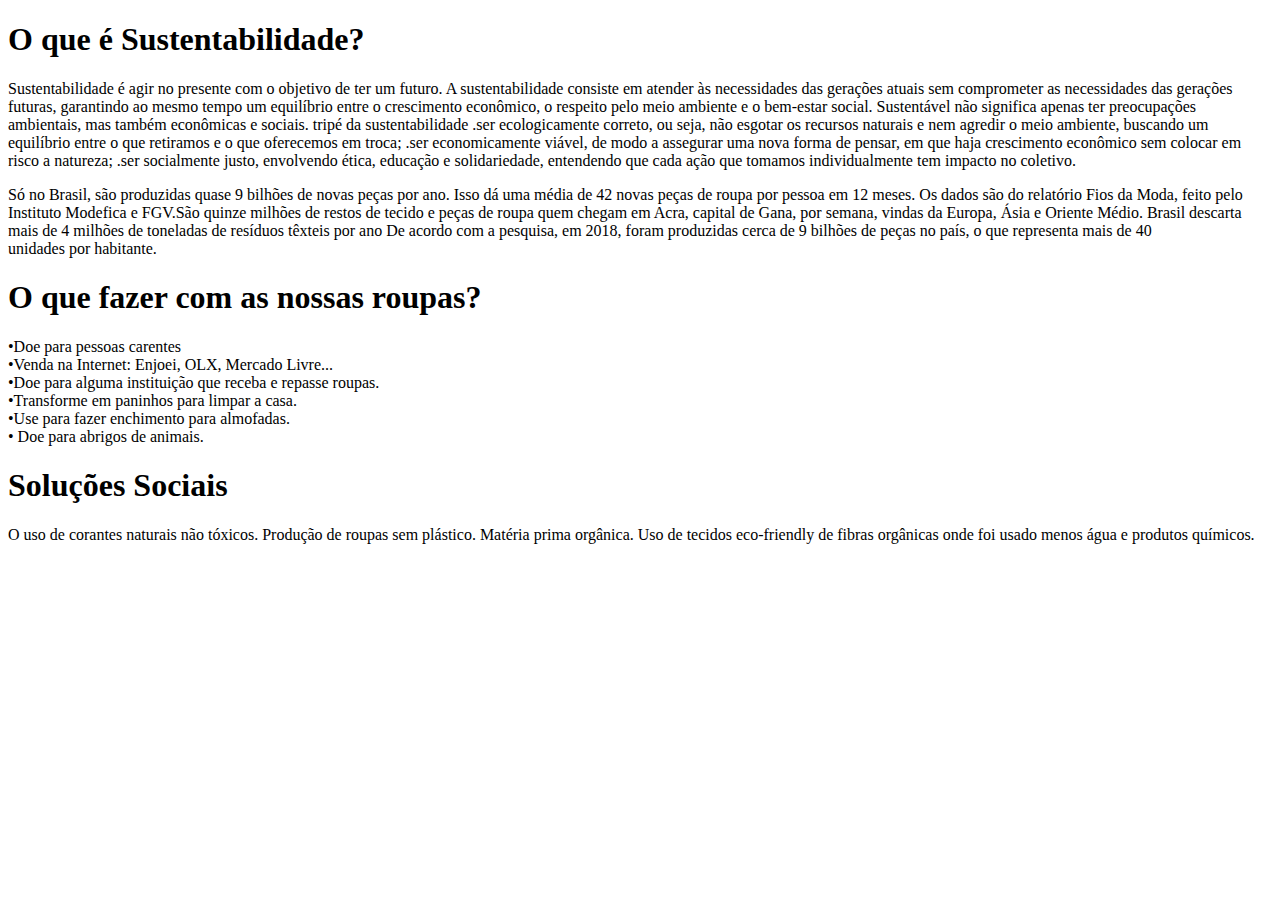
<file: Site Senac/index.html>
<!DOCTYPE html>
<html lang="pt-br">
<head>
    <meta charset="UTF-8">
    <meta http-equiv="X-UA-Compatible" content="IE=edge">
    <meta name="viewport" content="width=device-width, initial-scale=1.0">
    <title>The Big Fashion</title>
</head>
<body>
    <h1>O que é Sustentabilidade?</h1>

    <p>Sustentabilidade é agir no presente com o objetivo de ter um futuro.
        A sustentabilidade consiste em atender às necessidades das gerações atuais sem comprometer as necessidades das gerações futuras, garantindo ao mesmo tempo um equilíbrio entre o crescimento econômico, o respeito pelo meio ambiente e o bem-estar social. Sustentável não significa apenas ter preocupações ambientais, mas também econômicas e sociais.
        
        tripé da sustentabilidade
        
        .ser ecologicamente correto, ou seja, não esgotar os recursos naturais e nem agredir o meio ambiente, buscando um equilíbrio entre o que retiramos e o que oferecemos em troca;
        .ser economicamente viável, de modo a assegurar uma nova forma de pensar, em que haja crescimento econômico sem colocar em risco a natureza;
        .ser socialmente justo, envolvendo ética, educação e solidariedade, entendendo que cada ação que tomamos individualmente tem impacto no coletivo.
    </p>

    <p>
        Só no Brasil, são produzidas quase 9 bilhões de novas peças por ano. Isso dá uma média de 42 novas peças de roupa por pessoa em 12 meses. Os dados são do relatório Fios da Moda, feito pelo Instituto Modefica e FGV.São quinze milhões de restos de tecido e peças de roupa quem chegam em Acra, capital de Gana, por semana, vindas da Europa, Ásia e Oriente Médio. Brasil descarta mais de 4 milhões de toneladas de resíduos têxteis por ano
        De acordo com a pesquisa, em 2018, foram produzidas cerca de 9 bilhões de peças no país, o que representa mais de 40 unidades por habitante.
    </p>

    <h1>O que fazer com as nossas roupas?</h1>
    
    <p>
        •Doe para pessoas carentes <br>

        •Venda na Internet: Enjoei, OLX, Mercado Livre...<br>

        •Doe para alguma instituição que receba e repasse roupas.<br>
 
        •Transforme em paninhos para limpar a casa.<br>

        •Use para fazer enchimento para almofadas.<br>

        • Doe para abrigos de animais.
    </p>

    <h1>Soluções Sociais</h1>

    <p>O uso de corantes naturais não tóxicos. Produção de
        roupas sem plástico. Matéria prima orgânica. Uso de
        tecidos eco-friendly de fibras orgânicas onde foi usado
        menos água e produtos químicos.</p>







</body>
</html>
</file>
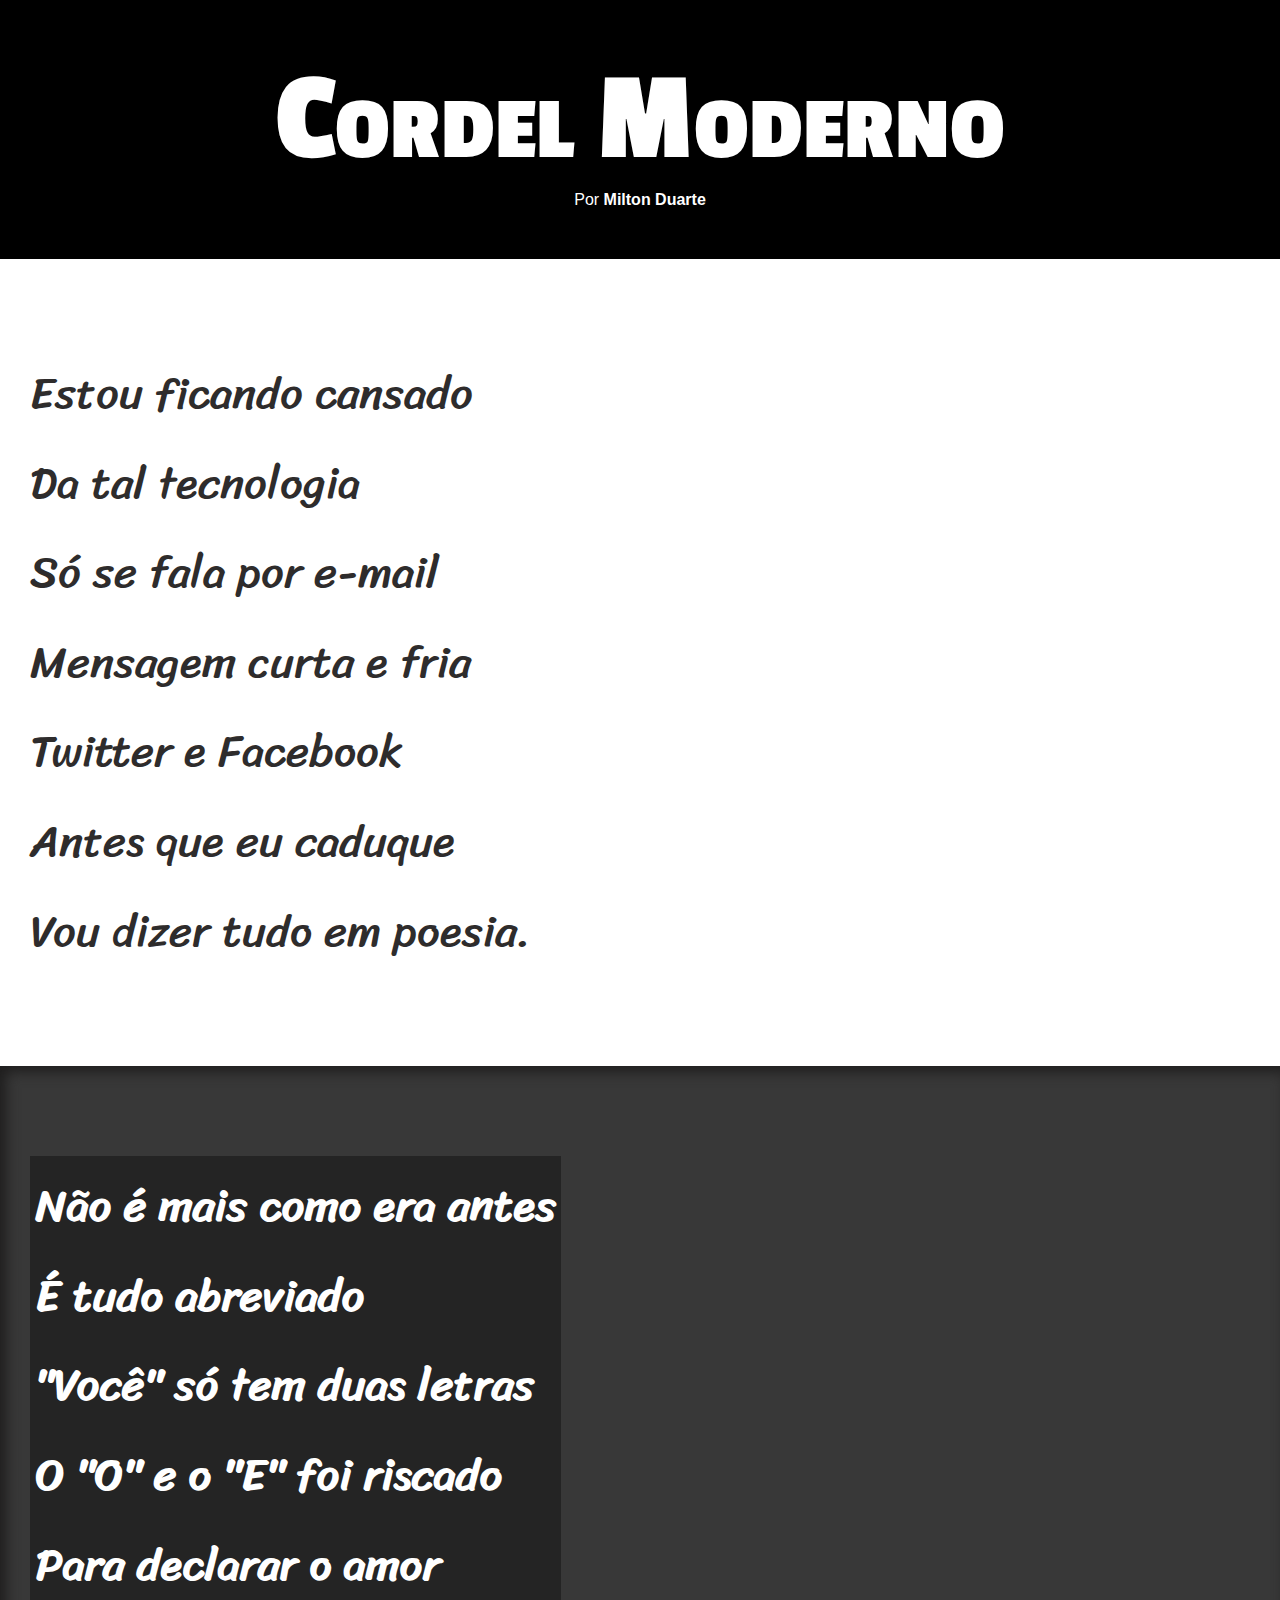
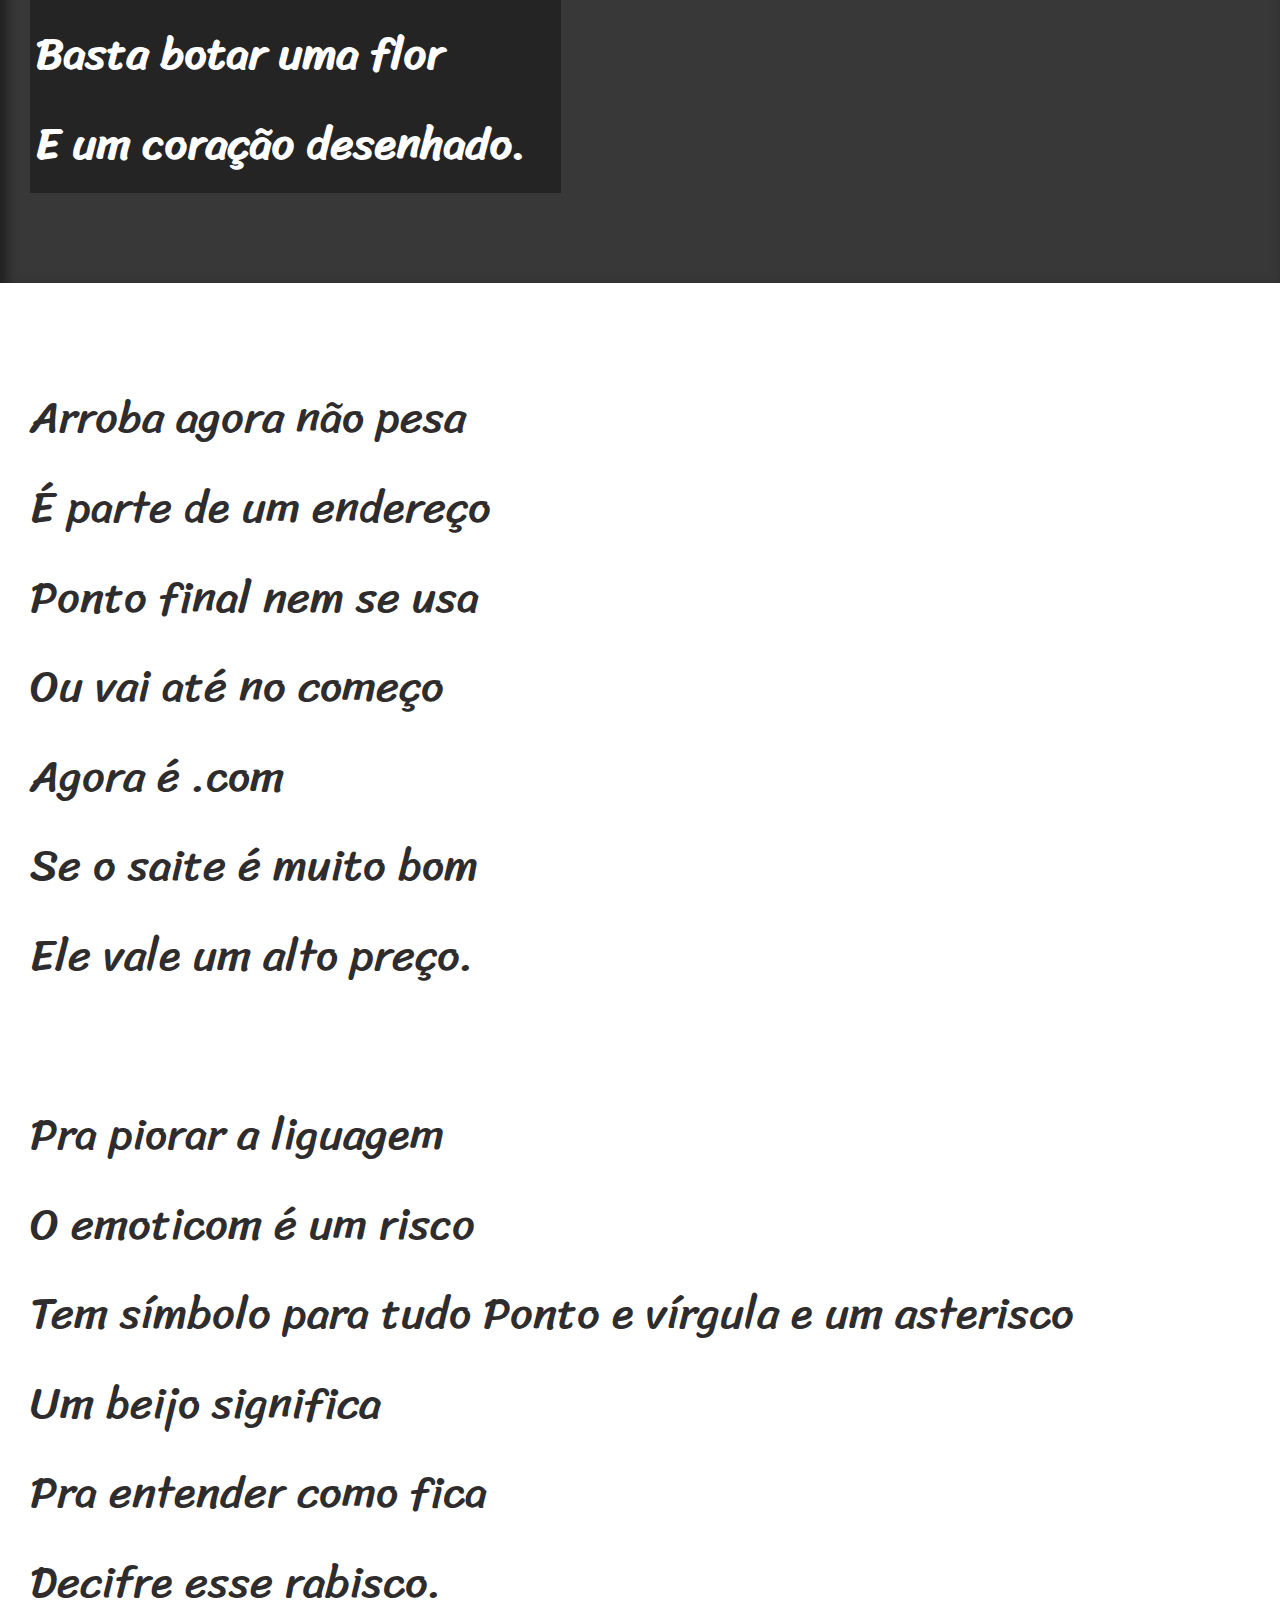
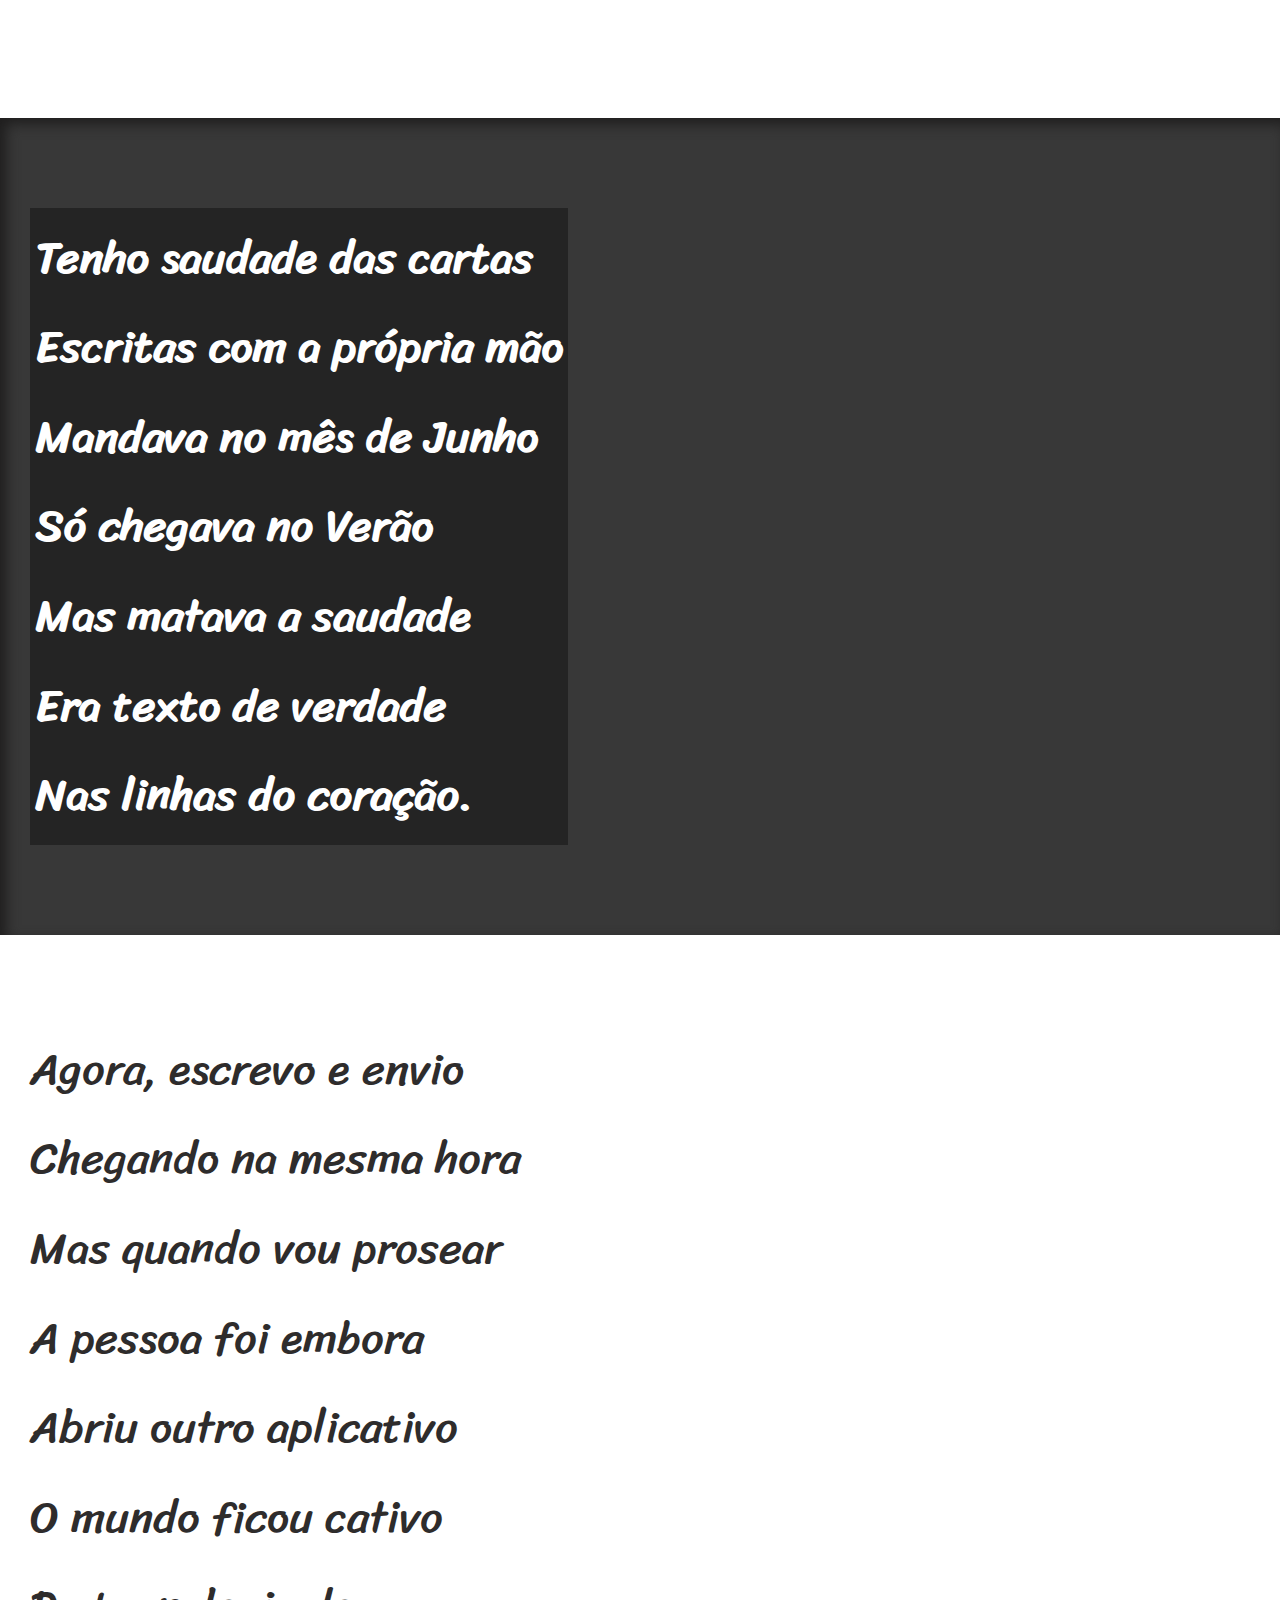
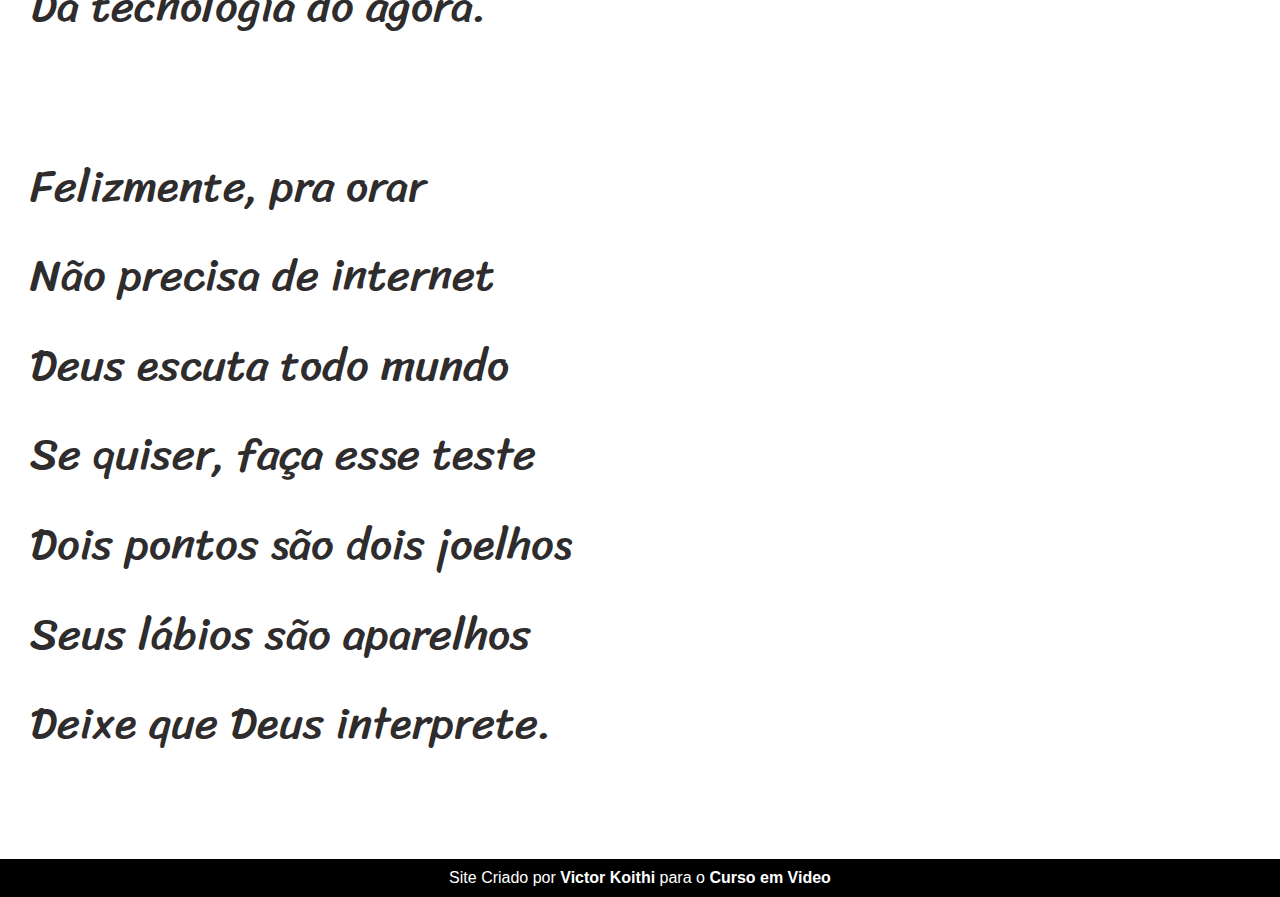
<file: desafios/d012/index.html>
<!DOCTYPE html>
<html lang="pt-br">
<head>
    <meta charset="UTF-8">
    <meta http-equiv="X-UA-Compatible" content="IE=edge">
    <meta name="viewport" content="width=device-width, initial-scale=1.0">
    <title>Cordel moderno</title>
    <link rel="stylesheet" href="estilo/style.css" >
</head>
<body>
 <header>
        <h1>
            Cordel Moderno 
        </h1>
     <p>
         Por <a href="https://www.recantodasletras.com.br/poesias/3186743" target="_blank" >Milton Duarte</a> 
     </p>
 </header>

    <section class="normal">
        <p>
            Estou ficando cansado <br>
            Da tal tecnologia <br>
            Só se fala por e-mail <br>
            Mensagem curta e fria <br>
            Twitter e Facebook <br>
            Antes que eu caduque <br>
            Vou dizer tudo em poesia.
        </p> 
    </section>
            
    <section class="imagem" id="img01" >  
        <p>
            Não é mais como era antes <br>
            É tudo abreviado <br>
            "Você" só tem duas letras <br>
            O "O" e o "E" foi riscado<br>
            Para declarar o amor<br>
            Basta botar uma flor<br>
            E um coração desenhado.
        </p>   
    </section>   
          
    <section class="normal">
        <p>
           <div class="texto">
            Arroba agora não pesa<br>
            É parte de um endereço<br>
            Ponto final nem se usa<br>
            Ou vai até no começo<br>
            Agora é .com<br>
            Se o saite é muito bom<br>
            Ele vale um alto preço. <br>
          </div>     
            Pra piorar a liguagem <br>
            O emoticom é um risco<br>
            Tem símbolo para tudo
            Ponto e vírgula e um asterisco<br>
            Um beijo significa<br>
            Pra entender como fica<br>
            Decifre esse rabisco.
        </p>
    </section> 
            
    <section class="imagem" id="img02"> 
        <p>    
         Tenho saudade das cartas <br>
         Escritas com a própria mão <br>
         Mandava no mês de Junho <br>
         Só chegava no Verão <br>
         Mas matava a saudade <br>
         Era texto de verdade <br>
         Nas linhas do coração.
        </p>
    </section>   
            
    <section class="normal"> 
        <p>
         <div class="texto">
            Agora, escrevo e envio <br>
            Chegando na mesma hora <br>
            Mas quando vou prosear <br>
            A pessoa foi embora <br>
            Abriu outro aplicativo <br>
            O mundo ficou cativo <br>
            Da tecnologia do agora. <br>
         </div>         
            Felizmente, pra orar <br>
            Não precisa de internet <br>
            Deus escuta todo mundo <br>
            Se quiser, faça esse teste <br>
            Dois pontos são dois joelhos <br>
            Seus lábios são aparelhos <br>
            Deixe que Deus interprete.
        </p>
    </section>

    <footer>
        
        <p>Site Criado por <a href="https://github.com/Koithi" target="_blank" >Victor Koithi</a> para o <a href="https://www.cursoemvideo.com/cursos/"target="_blank">Curso em Video</a></p>
    
    </footer>        

</body>
</html>
</file>
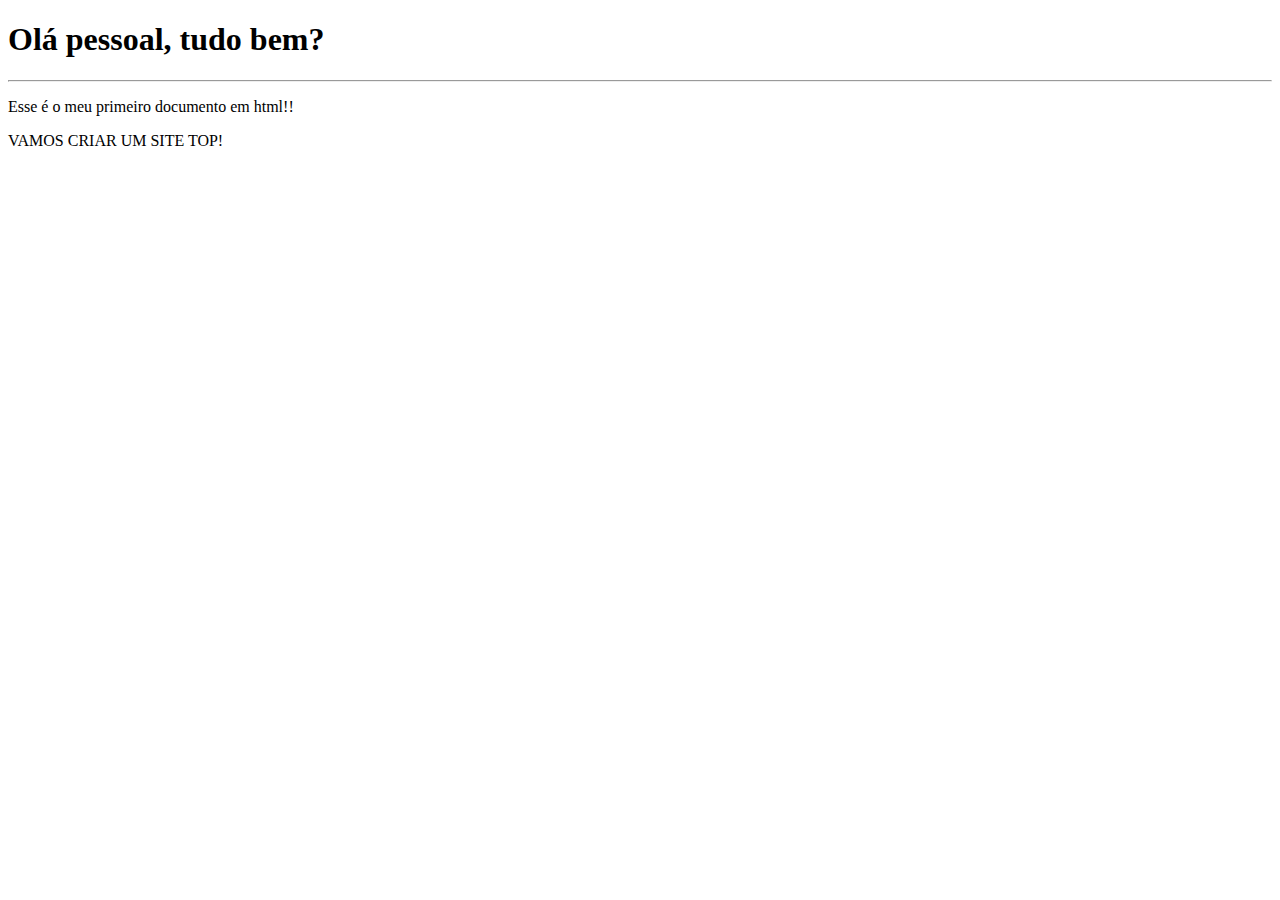
<file: exercicios/ex001/index.html>
<!DOCTYPE html>
<html lang="pt-br">
<head>
    <meta charset="UTF-8">
    <meta http-equiv="X-UA-Compatible" content="IE=edge">
    <meta name="viewport" content="width=device-width, initial-scale=1.0">
    <title>Meu Primeiro exercício</title>
</head>
<body>
    
    <h1>Olá pessoal, tudo bem?</h1>
    <hr>

<p>Esse é o meu primeiro documento em html!!</p>
<p>VAMOS CRIAR UM SITE TOP!</p>

</body>
</html>
</file>
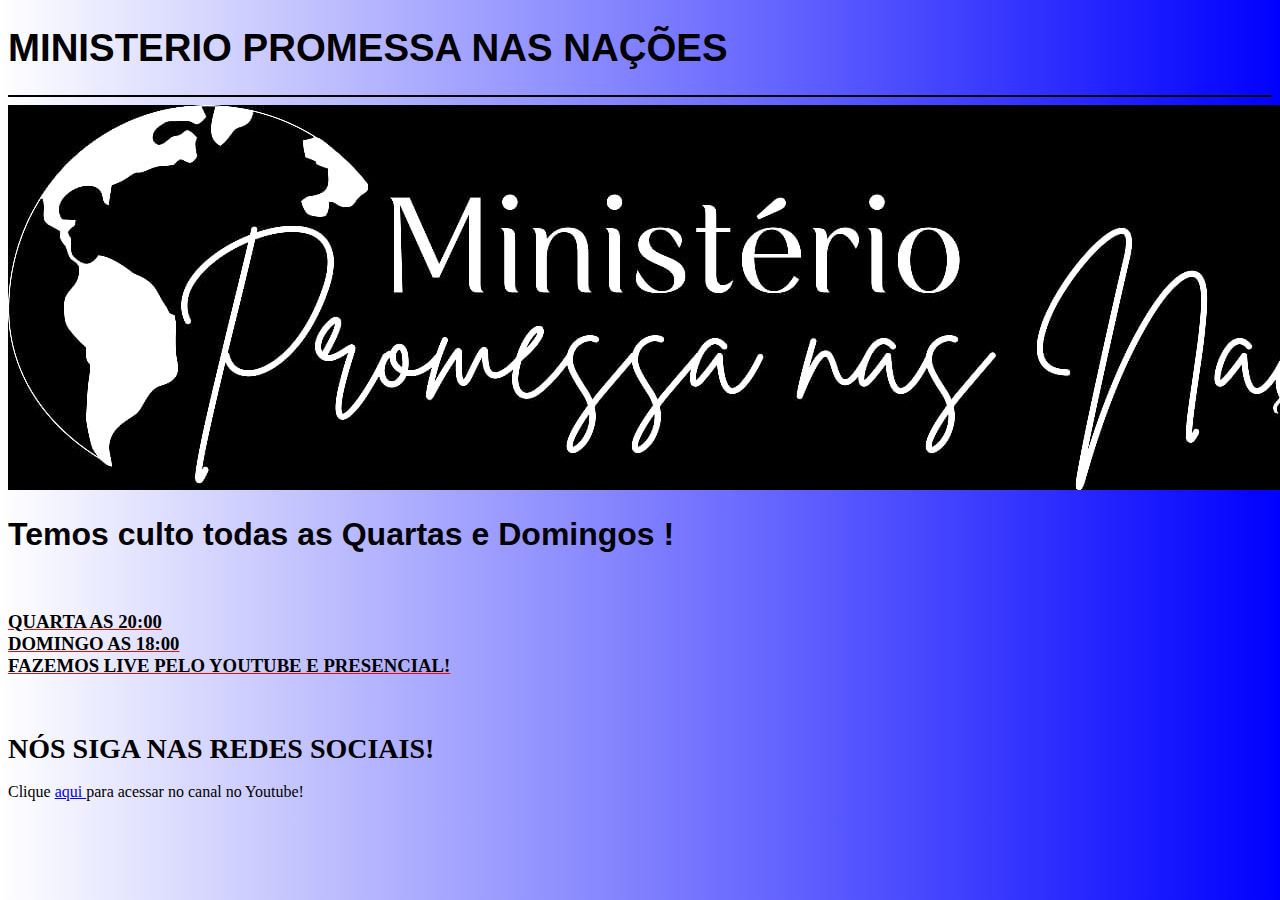
<file: exercicios/ex003/index.html>
<!DOCTYPE html>
<html lang="pt-br">

<head>
  <meta charset="UTF-8">
  <meta http-equiv="X-UA-Compatible" content="IE=edge">
  <meta name="viewport" content="width=device-width, initial-scale=1.0">
  <title>TESTE DE DOCUMENTO </title>

  <link rel="shortcut icon" href="favicon.ico.jpeg" type="image/x-icon">

  <style>
    body {

      background-image: linear-gradient(to right, white, Blue);

    }
  </style>


</head>



<body>
  <big>
    <h1 style="font-family: Arial, Helvetica, sans-serif;"><b> MINISTERIO PROMESSA NAS NAÇÕES </b> </h1>
  </big>
  <hr color="black">

  <center>

    <img src="logo igreja.jpeg" alt="logo igreja">
  </center>

  <H1 style="font-family: Arial, Helvetica, sans-serif;">Temos culto todas as Quartas e Domingos !</H1> <br>
  <h3>
    <u style="color: red;">

      <b style="color:black ;">QUARTA AS 20:00 </b> <br>

      <b style="color:black ;">DOMINGO AS 18:00</b> <br>

      <b style="color:black ;">FAZEMOS LIVE PELO YOUTUBE E PRESENCIAL!</b>

  </h3> <br>
  </u>

  <h1 style="font-size: 28px;">NÓS SIGA NAS REDES SOCIAIS!</h1>

  <p>Clique <a href="https://youtube.com/@mpn-ministeriopromessasnas6848"> aqui </a> para acessar no canal no Youtube!
  </p>

</body>

</html>
</file>
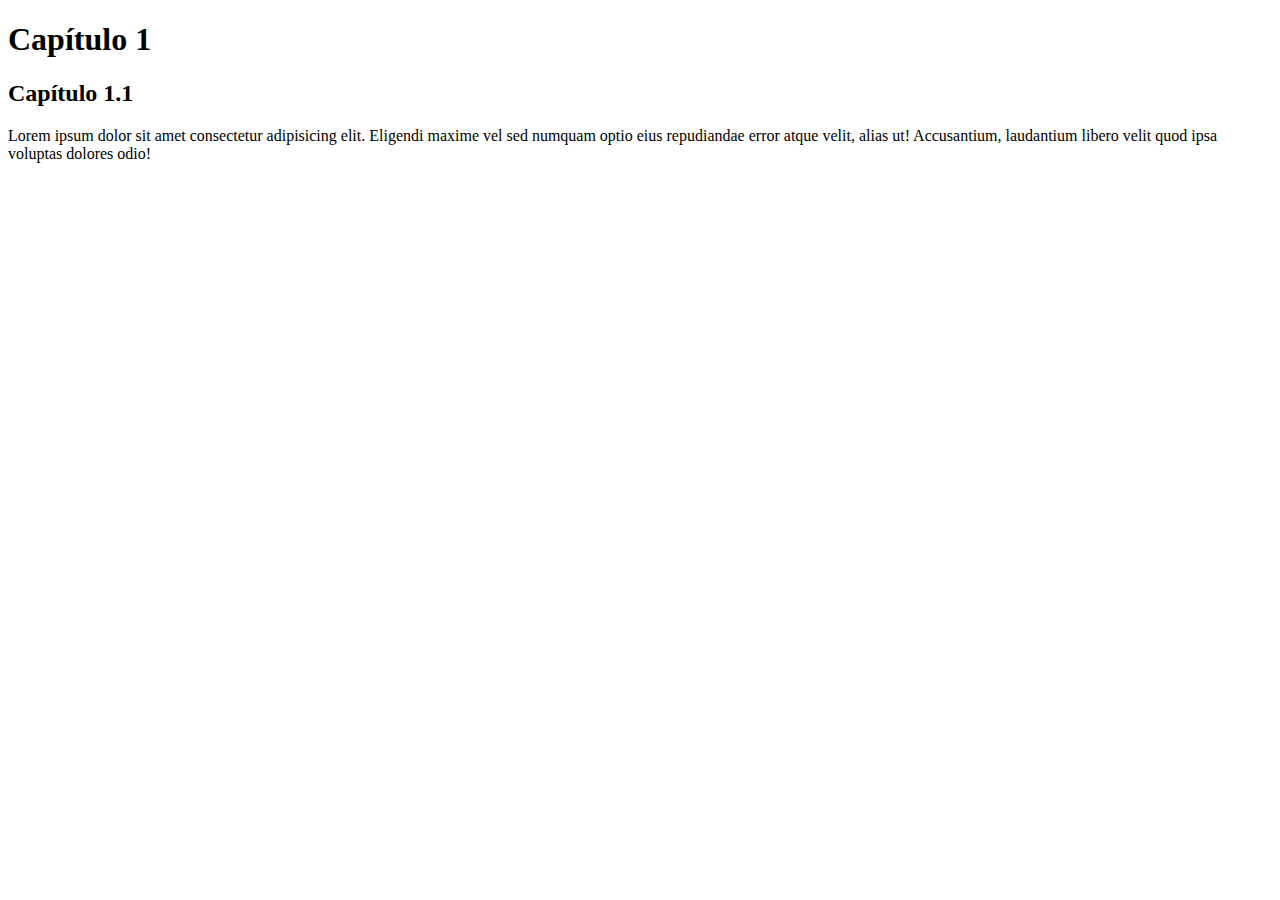
<file: exercicios/ex005/index.html>
<!DOCTYPE html>
<html lang="en">
<head>
    <meta charset="UTF-8">
    <meta http-equiv="X-UA-Compatible" content="IE=edge">
    <meta name="viewport" content="width=device-width, initial-scale=1.0">
    <title>Document</title>
</head>
<body>
    
    <h1>Capítulo 1</h1>
    <h2>Capítulo 1.1</h2>
     <p>Lorem ipsum dolor sit amet consectetur adipisicing elit. Eligendi maxime vel sed numquam optio eius repudiandae error atque velit, alias ut! Accusantium, laudantium libero velit quod ipsa voluptas dolores odio!</p>

</body>
</html>
</file>
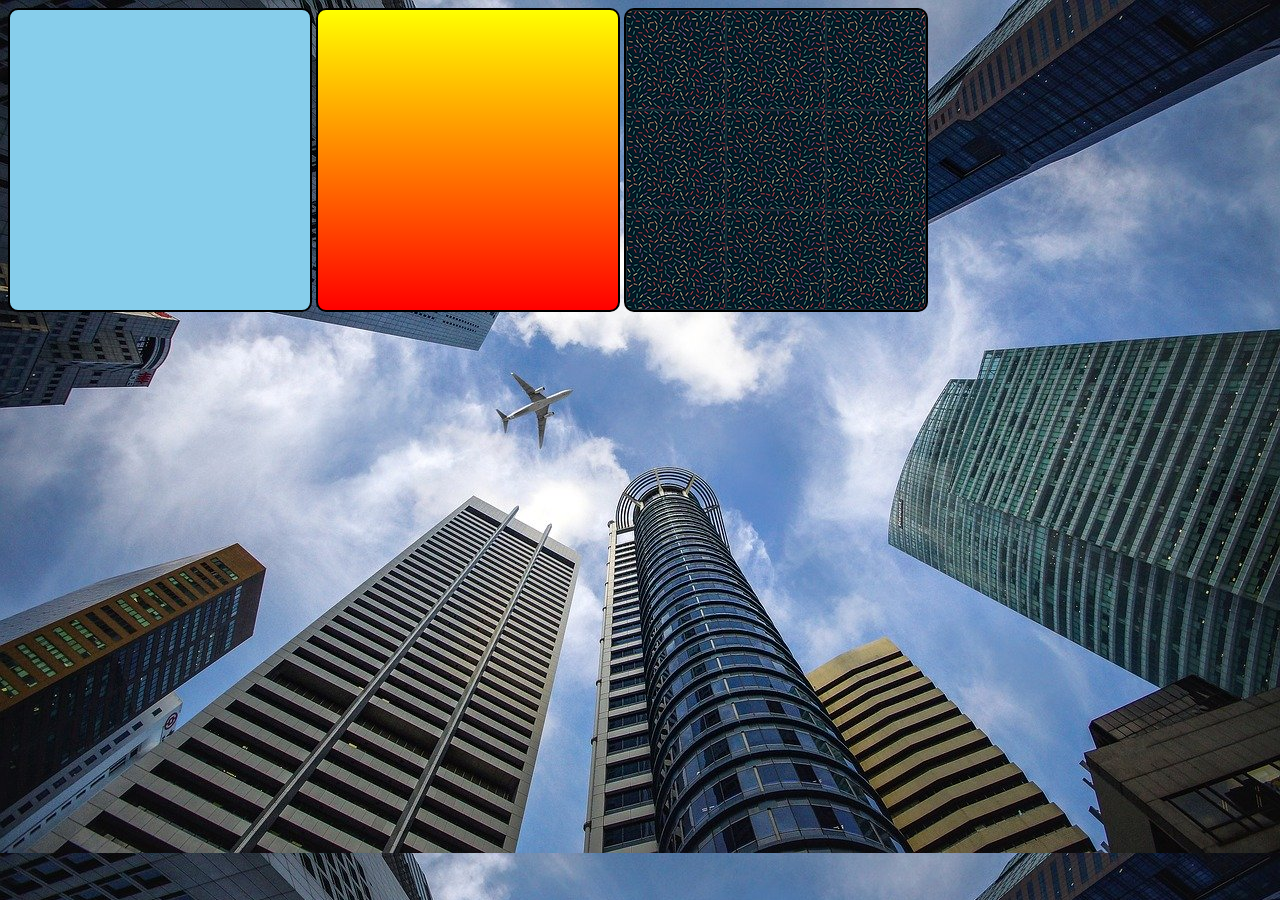
<file: exercicios/ex007/fundo001.html>
<!DOCTYPE html>
<html lang="pt-br">
<head>
    <meta charset="UTF-8">
    <meta http-equiv="X-UA-Compatible" content="IE=edge">
    <meta name="viewport" content="width=device-width, initial-scale=1.0">
    <title>Teste de imagem de Fundo</title>

<style> 
  
  body{
      background-image: url("imagens/wallpaper002.jpg");
  }
  
  
  
  
  div.quadrado{
    display: inline-block;
    border: 2px solid black ;
    border-radius: 10px;
    width: 300px;
    height: 300px;
    background-color: lightgray;
}

div#q1{

   background-color: skyblue;
}

div#q2{

   background-image: linear-gradient(to bottom, yellow, red
   );
}

div#q3{

   background-image: url("imagens/pattern001.png");
}

</style>

</head>


<body>
    
      <div class="quadrado"id=q1>

       </div>
      
     <div class="quadrado"id=q2>

       </div>

      <div class="quadrado"id=q3>

       </div>







</body>
</html>
</file>
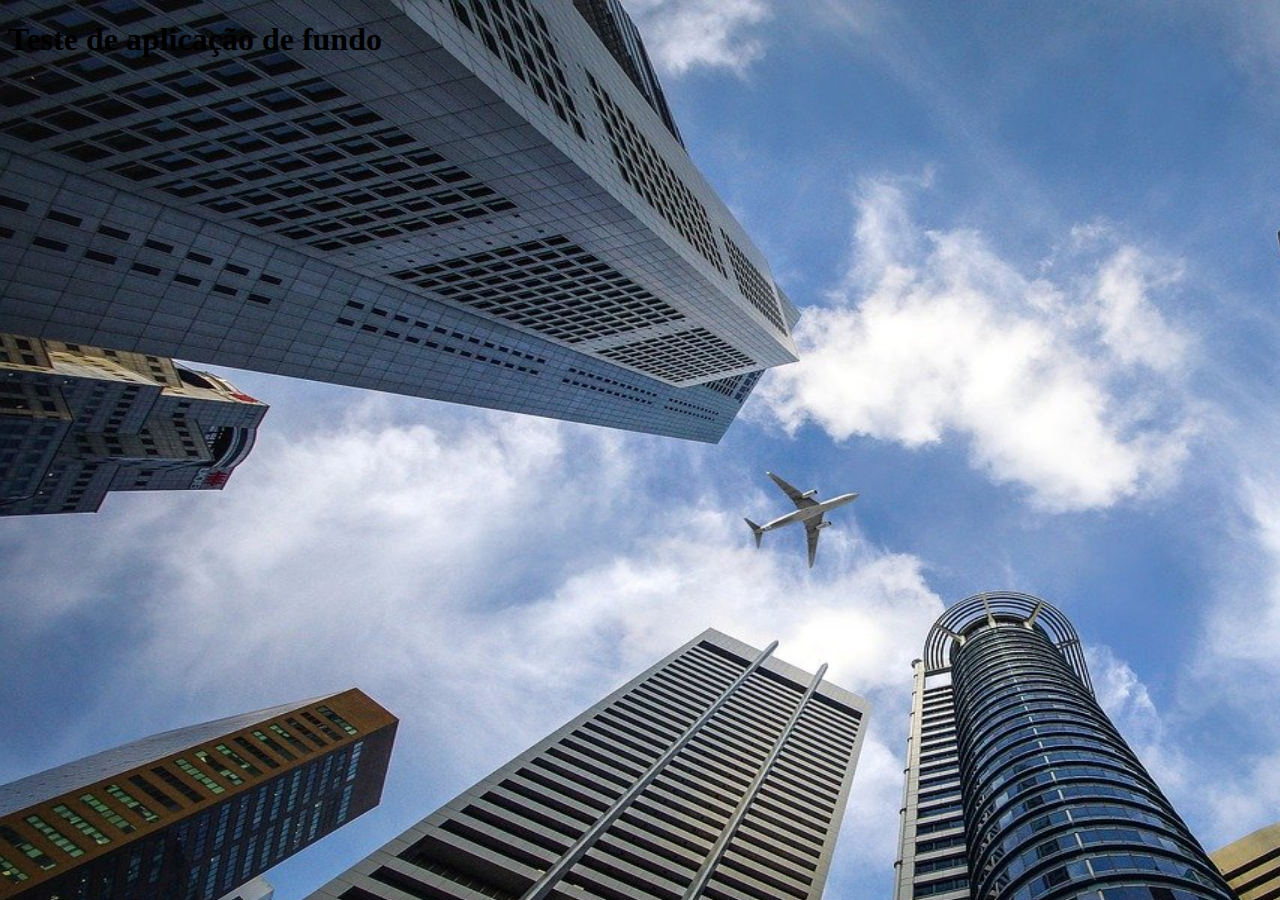
<file: exercicios/ex007/fundo002.html>
<!DOCTYPE html>
<html lang="pt-br">
<head>
    <meta charset="UTF-8">
    <meta http-equiv="X-UA-Compatible" content="IE=edge">
    <meta name="viewport" content="width=device-width, initial-scale=1.0">
    <title>Personalização de fundo</title>

<style>
   body{

   background-image: url("imagens/wallpaper002.jpg");
   background-repeat: no-repeat ;
   background-size: 1920px 1080px;
}

</style>

</head>

<body>
    
<h1>Teste de aplicação de fundo</h1>



</body>
</html>
</file>
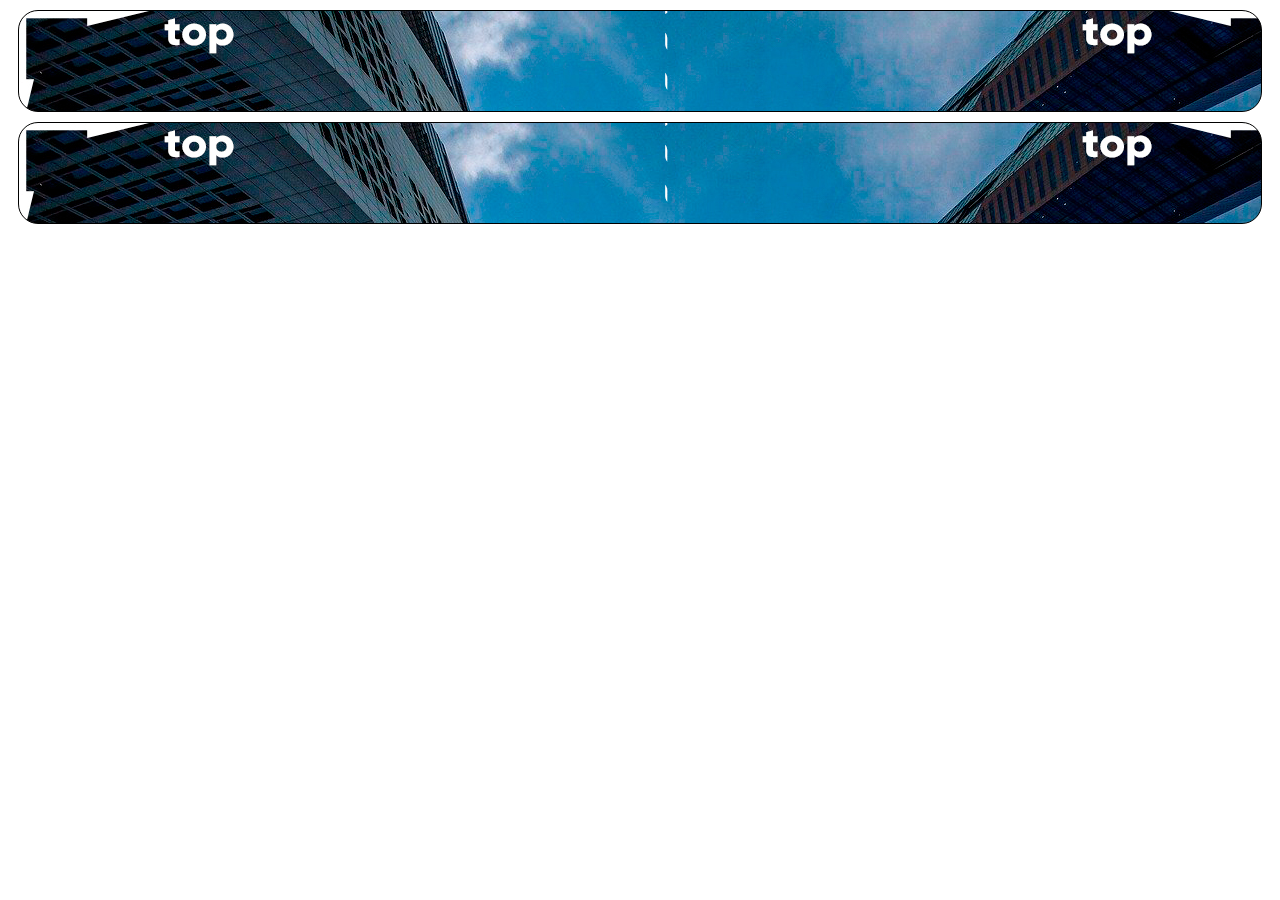
<file: exercicios/ex007/fundo003.html>
<!DOCTYPE html>
<html lang="pt-br">
<head>
    <meta charset="UTF-8">
    <meta http-equiv="X-UA-Compatible" content="IE=edge">
    <meta name="viewport" content="width=device-width, initial-scale=1.0">
    <title>Posiçao dos fundos</title>

<style>
    div.bloco {
       background-image: url(imagens/wallpaper003.jpg);
       height:100px;
       border: 1px solid black;
       border-radius: 20px;
       margin:10px;
    
    
    }




</style>



</head>
<body>
   
    

 <div clas="bloco">

  </div>

 <div class="bloco">
  
  </div>


 <div class="bloco">

  </div>


</body>
</html>
</file>
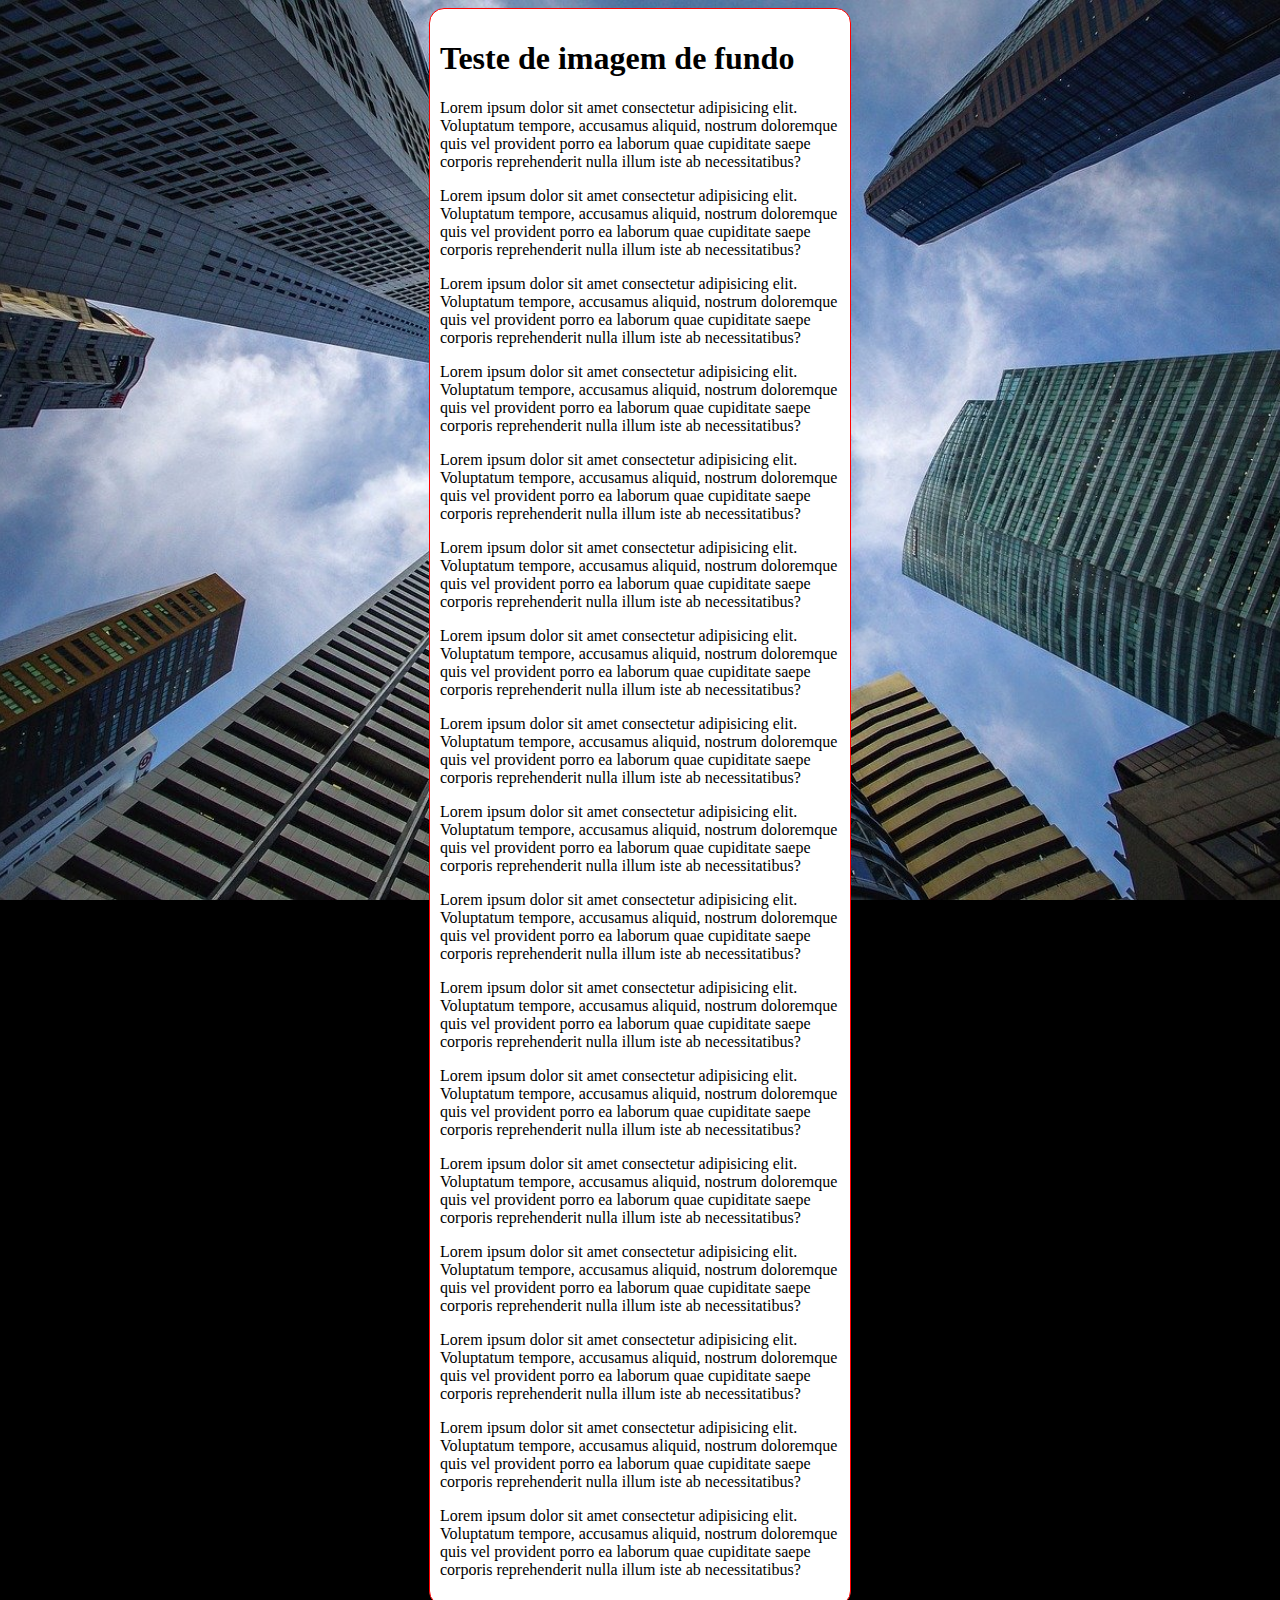
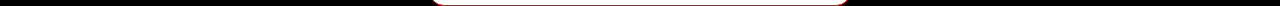
<file: exercicios/ex007/fundo004.html>
<!DOCTYPE html>
<html lang="pt-br">
<head>
    <meta charset="UTF-8">
    <meta http-equiv="X-UA-Compatible" content="IE=edge">
    <meta name="viewport" content="width=device-width, initial-scale=1.0">
    <title>Fundo fixo de tela</title>

    <style>
        body{
          height: 100vh;
          background-color: black;
          background-image: url(imagens/wallpaper002.jpg);
          background-position:center center;
          background-repeat: no-repeat;
          background-size: cover ;
          background-attachment: fixed;
        }


        main{
          background-color: white;
          max-width: 400px;
          padding: 10px;  
          margin: auto;
          border: 1px solid red;
          border-radius: 15px;
        }

    





    </style>




</head>
<body>
   <main>
     <h1>Teste de imagem de fundo</h1>
     <p>Lorem ipsum dolor sit amet consectetur adipisicing elit. Voluptatum tempore, accusamus aliquid, nostrum doloremque quis vel provident porro ea laborum quae cupiditate saepe corporis reprehenderit nulla illum iste ab necessitatibus?</p>
     <p>Lorem ipsum dolor sit amet consectetur adipisicing elit. Voluptatum tempore, accusamus aliquid, nostrum doloremque quis vel provident porro ea laborum quae cupiditate saepe corporis reprehenderit nulla illum iste ab necessitatibus?</p>
     <p>Lorem ipsum dolor sit amet consectetur adipisicing elit. Voluptatum tempore, accusamus aliquid, nostrum doloremque quis vel provident porro ea laborum quae cupiditate saepe corporis reprehenderit nulla illum iste ab necessitatibus?</p>
     <p>Lorem ipsum dolor sit amet consectetur adipisicing elit. Voluptatum tempore, accusamus aliquid, nostrum doloremque quis vel provident porro ea laborum quae cupiditate saepe corporis reprehenderit nulla illum iste ab necessitatibus?</p>
     <p>Lorem ipsum dolor sit amet consectetur adipisicing elit. Voluptatum tempore, accusamus aliquid, nostrum doloremque quis vel provident porro ea laborum quae cupiditate saepe corporis reprehenderit nulla illum iste ab necessitatibus?</p>
     <p>Lorem ipsum dolor sit amet consectetur adipisicing elit. Voluptatum tempore, accusamus aliquid, nostrum doloremque quis vel provident porro ea laborum quae cupiditate saepe corporis reprehenderit nulla illum iste ab necessitatibus?</p>
     <p>Lorem ipsum dolor sit amet consectetur adipisicing elit. Voluptatum tempore, accusamus aliquid, nostrum doloremque quis vel provident porro ea laborum quae cupiditate saepe corporis reprehenderit nulla illum iste ab necessitatibus?</p>
     <p>Lorem ipsum dolor sit amet consectetur adipisicing elit. Voluptatum tempore, accusamus aliquid, nostrum doloremque quis vel provident porro ea laborum quae cupiditate saepe corporis reprehenderit nulla illum iste ab necessitatibus?</p>
     <p>Lorem ipsum dolor sit amet consectetur adipisicing elit. Voluptatum tempore, accusamus aliquid, nostrum doloremque quis vel provident porro ea laborum quae cupiditate saepe corporis reprehenderit nulla illum iste ab necessitatibus?</p>
     <p>Lorem ipsum dolor sit amet consectetur adipisicing elit. Voluptatum tempore, accusamus aliquid, nostrum doloremque quis vel provident porro ea laborum quae cupiditate saepe corporis reprehenderit nulla illum iste ab necessitatibus?</p>
     <p>Lorem ipsum dolor sit amet consectetur adipisicing elit. Voluptatum tempore, accusamus aliquid, nostrum doloremque quis vel provident porro ea laborum quae cupiditate saepe corporis reprehenderit nulla illum iste ab necessitatibus?</p>
     <p>Lorem ipsum dolor sit amet consectetur adipisicing elit. Voluptatum tempore, accusamus aliquid, nostrum doloremque quis vel provident porro ea laborum quae cupiditate saepe corporis reprehenderit nulla illum iste ab necessitatibus?</p>
     <p>Lorem ipsum dolor sit amet consectetur adipisicing elit. Voluptatum tempore, accusamus aliquid, nostrum doloremque quis vel provident porro ea laborum quae cupiditate saepe corporis reprehenderit nulla illum iste ab necessitatibus?</p>
     <p>Lorem ipsum dolor sit amet consectetur adipisicing elit. Voluptatum tempore, accusamus aliquid, nostrum doloremque quis vel provident porro ea laborum quae cupiditate saepe corporis reprehenderit nulla illum iste ab necessitatibus?</p>
     <p>Lorem ipsum dolor sit amet consectetur adipisicing elit. Voluptatum tempore, accusamus aliquid, nostrum doloremque quis vel provident porro ea laborum quae cupiditate saepe corporis reprehenderit nulla illum iste ab necessitatibus?</p>
     <p>Lorem ipsum dolor sit amet consectetur adipisicing elit. Voluptatum tempore, accusamus aliquid, nostrum doloremque quis vel provident porro ea laborum quae cupiditate saepe corporis reprehenderit nulla illum iste ab necessitatibus?</p>
     <p>Lorem ipsum dolor sit amet consectetur adipisicing elit. Voluptatum tempore, accusamus aliquid, nostrum doloremque quis vel provident porro ea laborum quae cupiditate saepe corporis reprehenderit nulla illum iste ab necessitatibus?</p>

   </main>
   
   
</body>
</html>
</file>
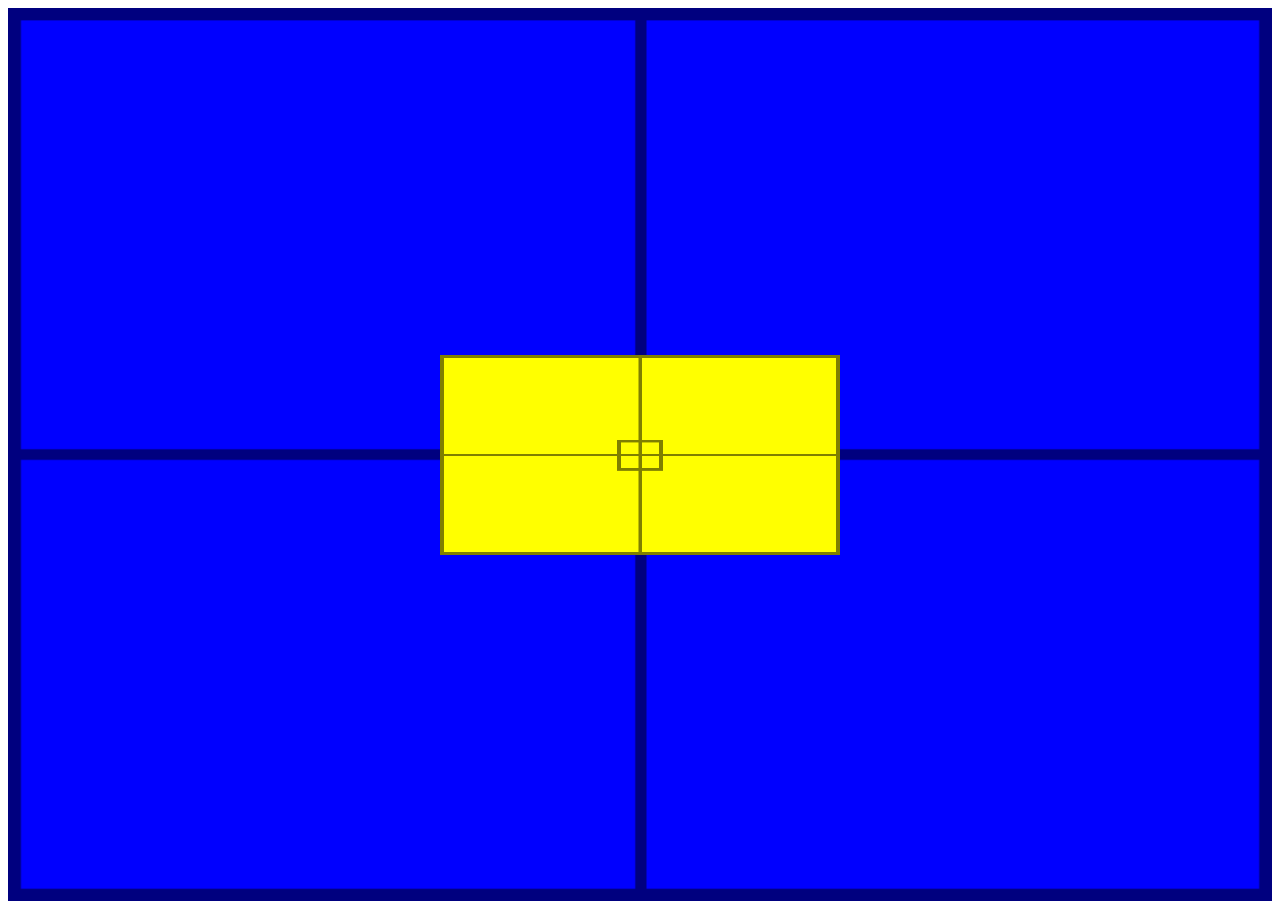
<file: exercicios/ex007/fundo005.html>
<!DOCTYPE html>
<html lang="en">
<head>
    <meta charset="pt-br">
    <meta http-equiv="X-UA-Compatible" content="IE=edge">
    <meta name="viewport" content="width=device-width, initial-scale=1.0">
    <title>Alinhamento vertical</title>

<style>

#container{
    background-image: url(imagens/target001.png);
    background-size: 100% 100% ;
    position: relative;
    height: 97vh;
    background-color: blue;
    padding: 10px;

}

#conteudo{
    background-image: url(imagens/target001.png);
    background-size: 100% 100% ;

    position: absolute;
    height: 200px;
    background-color: yellow;
    width: 400px;
    margin: auto;

    left: 50%;
    top: 50%;

    transform: translate(-50%,-50%);
}


</style>





</head>
<body>
    
    <section id="container"> 
        <article id="conteudo">

        </article>
    </section>


</body>
</html>
</file>
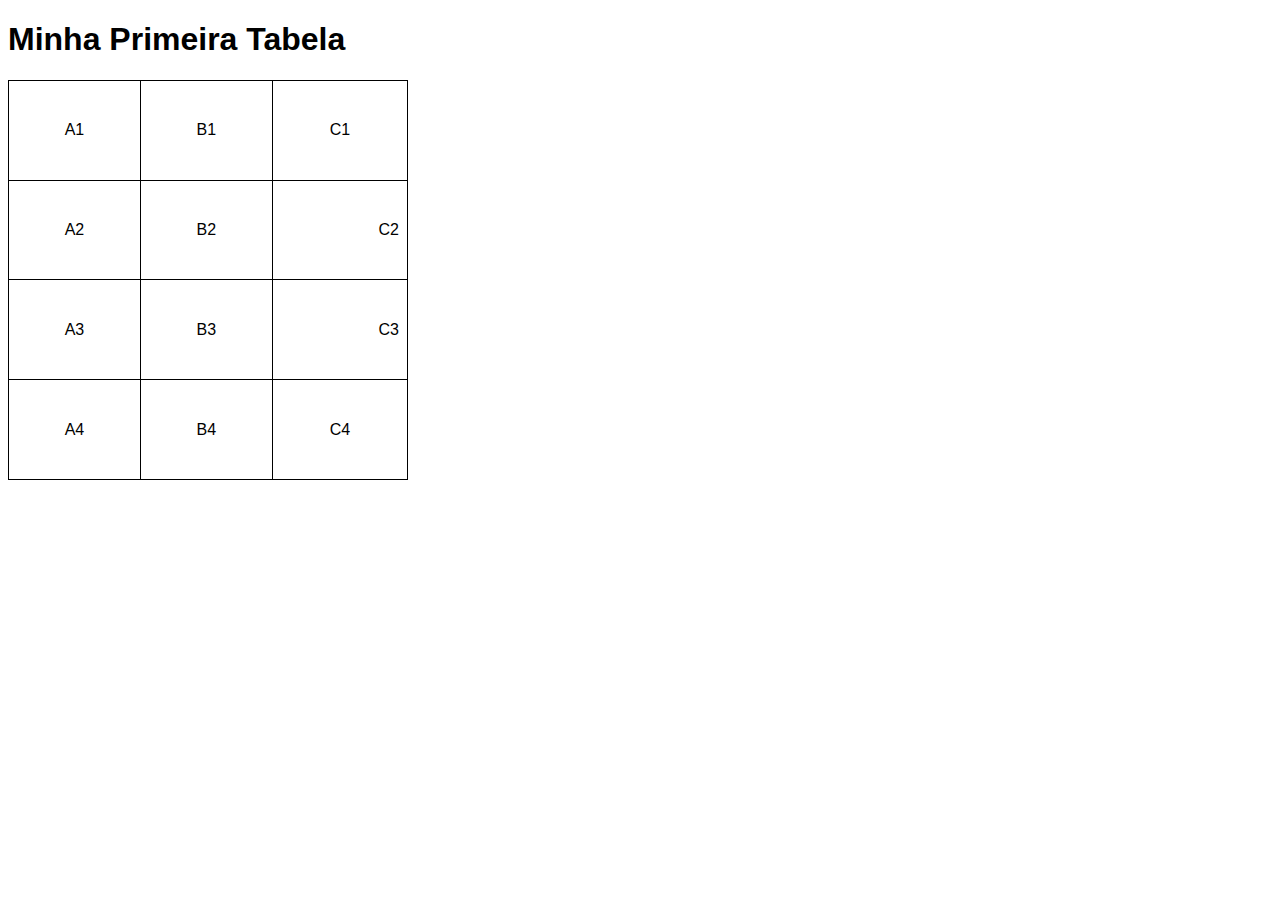
<file: exercicios/ex008/tabela001.html>
<!DOCTYPE html>
<html lang="pt-br">
<head>
    <meta charset="UTF-8">
    <meta http-equiv="X-UA-Compatible" content="IE=edge">
    <meta name="viewport" content="width=device-width, initial-scale=1.0">
    <title>Tabelas</title>
    <style>

    body{
        font-family: Arial, Helvetica, sans-serif;
    
    }
    
    table{
        border-collapse: collapse;
        width: 400px;
        height: 400px;  
    }

    td{
        border: 1px solid black;
        padding: 8px;
        text-align: center ;
        vertical-align: middle;
    }

    .numero{
        text-align: right;
    }


    </style>
</head>
<body>
    
    <h1>Minha Primeira Tabela</h1>
    <table>
        <tr>
            <td >A1</td>
            <td>B1</td>
            <td>C1</td>
        </tr>
        <tr>
            <td>A2</td>
            <td>B2</td>
            <td class="numero">C2</td>
        </tr>
        <tr>
            <td>A3</td>
            <td>B3</td>
            <td class="numero">C3</td>
        </tr>
        <tr >
            <td>A4</td>
            <td>B4</td>
            <td>C4</td>
        </tr>

    </table>

</body>
</html>
</file>
<file: desafios/d012/estilo/style.css>
@charset "UTF-8";

@import url('https://fonts.googleapis.com/css2?family=Passion+One&display=swap');

@import url('https://fonts.googleapis.com/css2?family=Sriracha&display=swap');

:root{
    --fonte1: Verdana, Geneva, Tahoma, sans-serif;
    --fonte2: 'Passion One', cursive;
    --fonte3: 'Sriracha', cursive;
}

*{
    margin: 0px;
    padding: 0px;
   font-size: 1em;
}

html,body{
    min-height: 100vh ;
    background-color: darkgray;
    font-family: var(--fonte1);

}

header{
    background-color: black;
    color: white;
    text-align: center;
}

header>h1{
    padding-top: 50px;
    font-variant: small-caps;
    font-family: var(--fonte2);
    font-size: 10vw;

}

header>p{
    padding-bottom: 50px ;

}

header a, footer a {
    color: white;
    text-decoration: none;
    font-weight: bolder;
}

header a:hover, footer a:hover{
    text-decoration: underline;
}
section{
    padding-top: 10vh;
    padding-bottom: 10vh;
    line-height: 2em;
    padding-left: 30px;
    font-family: var(--fonte3);
    font-size: 3.5vw;
}

div.texto{
    padding-bottom: 2em;    
}

section#img01{
    background-image: url(../imagens/background001.jpg);
    background-position: right center;
    background-size: cover;
}

section#img02{
    background-image: url(../imagens/background002.jpg);
    background-position: right center;
    background-size: cover;
}

section.normal{
    background-color: white;
    color: rgb(46, 44, 44);
}

section.imagem{
    background-color: rgb(56, 56, 56);
    color: white;
    box-shadow: inset 6px 6px 13px 0px rgb(31, 30, 30);
    background-attachment: fixed;

}

section.imagem>p{
    background-color: rgba(0, 0, 0, 0.356);
    display: inline-block;
    padding: 5px;
    text-shadow: 1px 1px 0px;

}

footer{
    background-color: black;
    color: white;
    text-align: center;
    padding: 10px;
}
</file>
